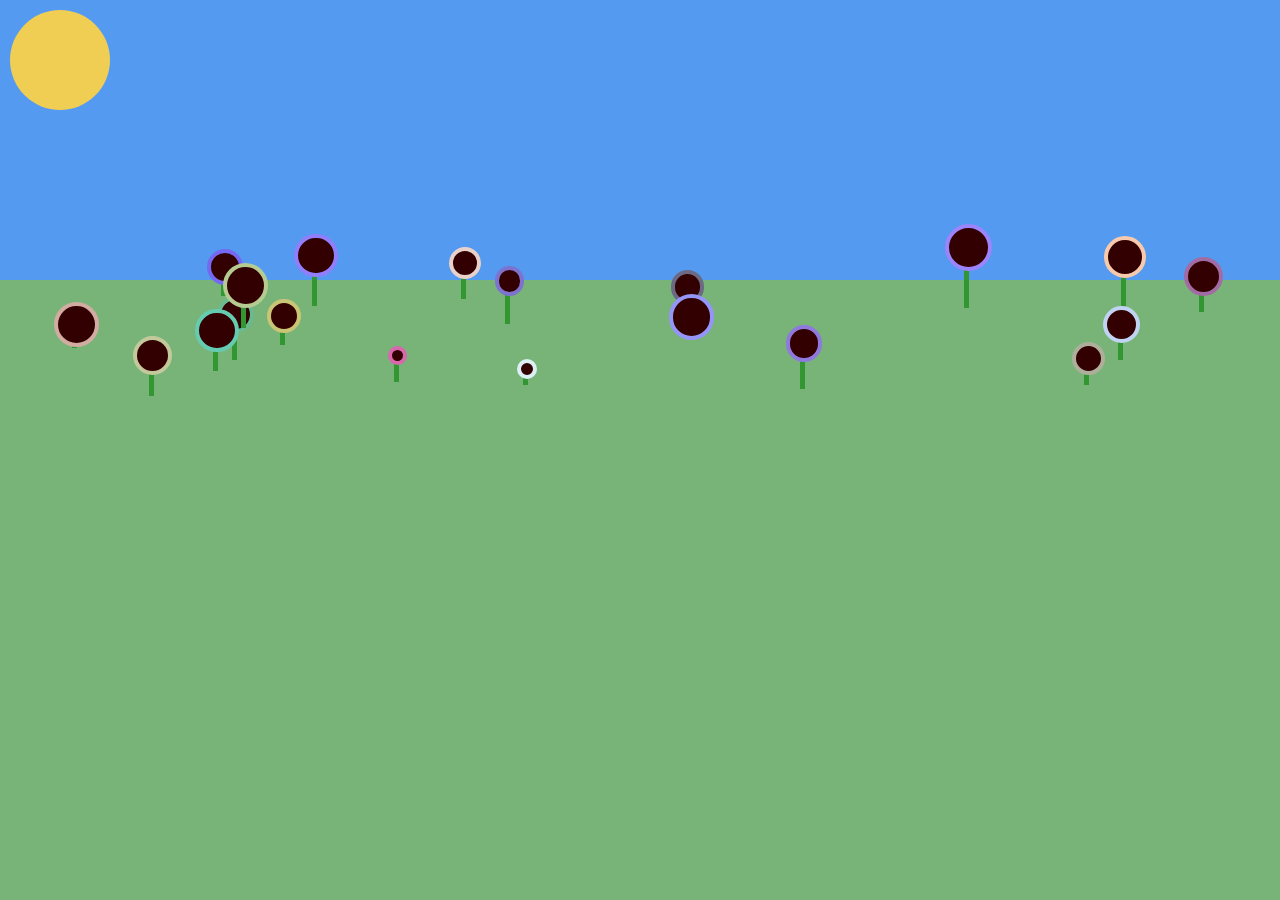
<file: task-4/index.html>
<!DOCTYPE html>
<htmL>
    <head>
        <title> CART 263: BEES and TREES</title>
        <!-- link to css-->
        <link rel="stylesheet" href="css/garden_style.css">
          <!-- link to main script-->
        <script src="js/Sun.js"></script>
        <script src="js/Flower.js"></script>
        <script src="js/garden.js"></script>
    </head>
    <body>
        <main>
            
        </main>
    </body>

</html>
</file>
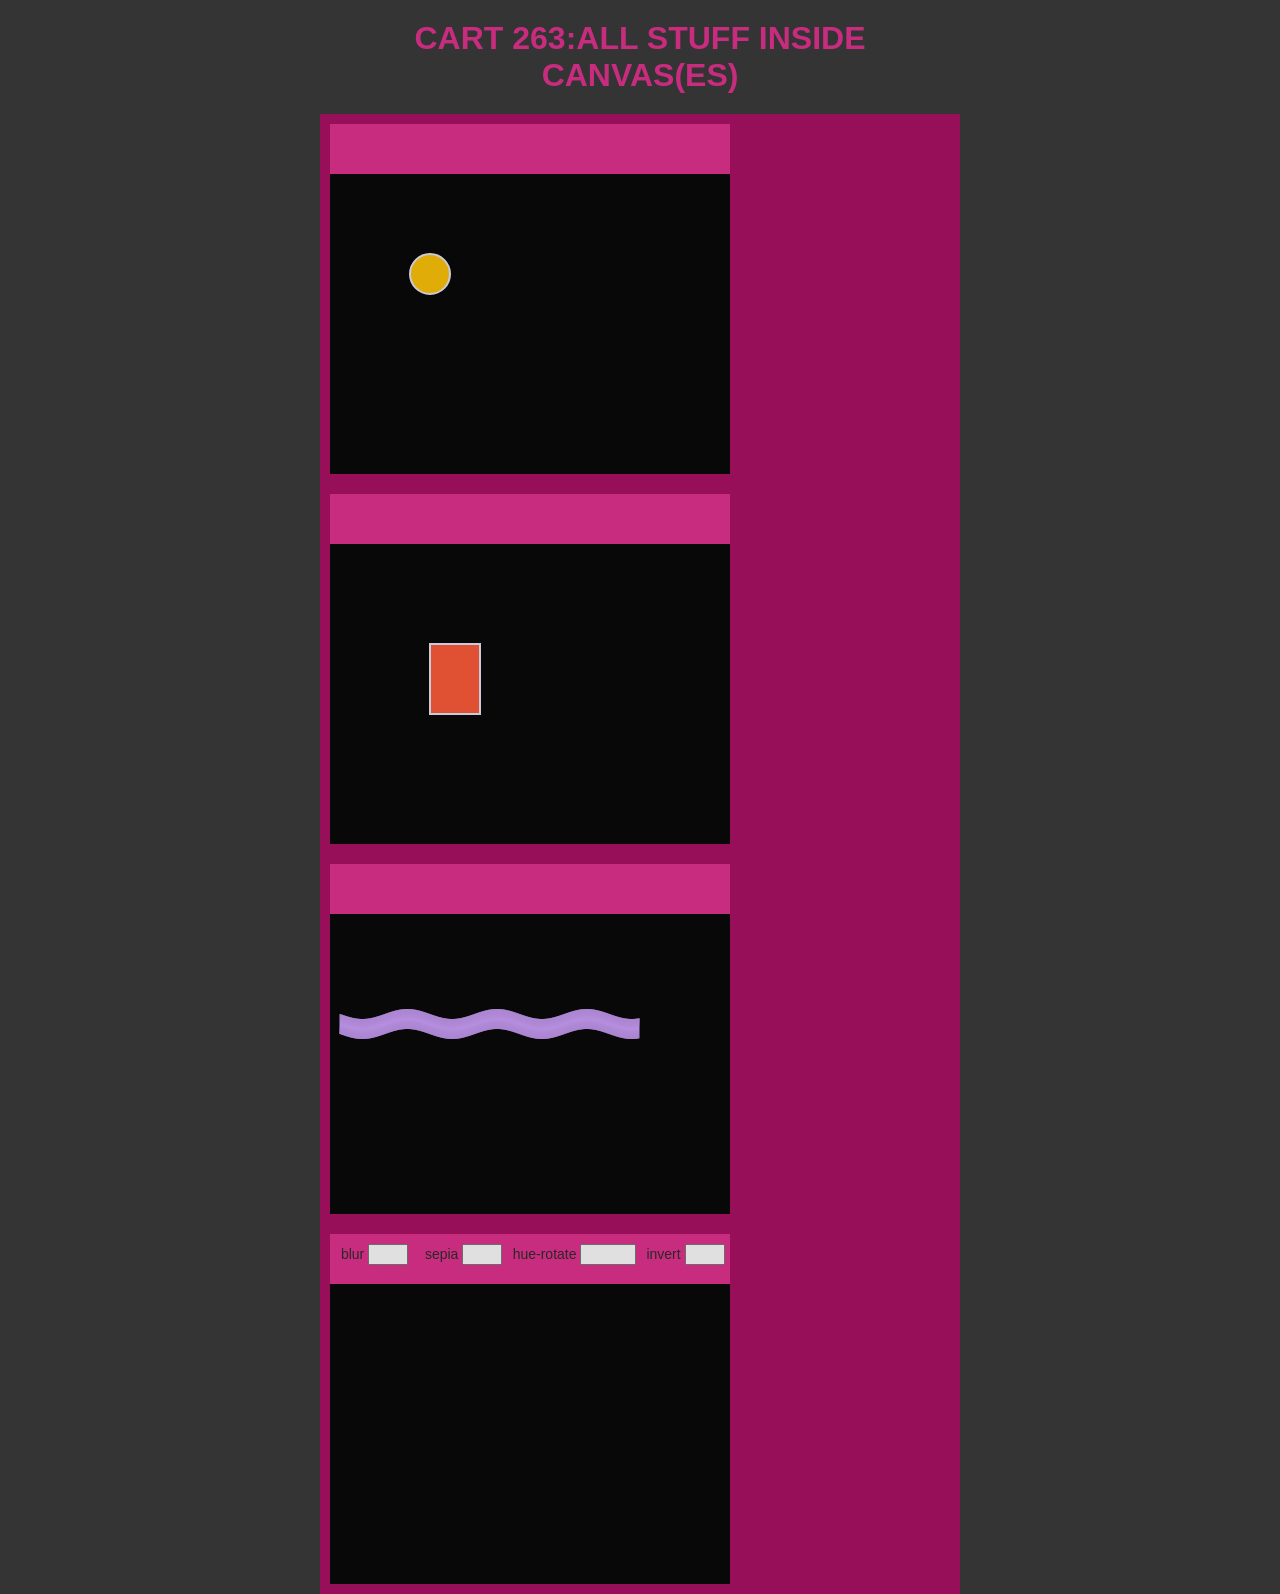
<file: task-5/index.html>
<!DOCTYPE html>
<htmL>

<head>
    <title> CART 263: ALL STUFF AND CANVAS</title>
    <!-- link to css-->
    <link rel="stylesheet" href="css/all_stuff.css">
    <!-- link to main script-->
    <script src="js/VideoObj.js"></script>
    <script src="js/FreeStyleObj.js"></script>
    <script src="js/RectangularObj.js"></script>
    <script src="js/CircularObj.js"></script>
    <script src="js/DrawingBoard.js"></script>
    <script src="js/start.js"></script>
</head>

<body>
    <h1> CART 263:ALL STUFF INSIDE CANVAS(ES) </h1>
    <video id="video-birds" src="videos/b1_s.mov" autoplay="autoplay" hidden></video>
    <main>
        <div class="container">
            <div class="button-g">
                <!-- button-->
            </div>
            <canvas class="canvases" width=400 height=300 id="partA"></canvas>
        </div>
        <div class="container">
            <div class="button-g">
                <!-- button-->
            </div>
            <canvas class="canvases" width=400 height=300 id="partB"></canvas>
        </div>
        <div class="container">
            <div class="button-g">
                <!-- button-->
            </div>
            <canvas class="canvases" width=400 height=300 id="partC"></canvas>
        </div>
        </div>

        <div class="container">
            <div class="button-g">

                <span id="filter_button_blur">
                    <span> blur</span>
                    <input id="blurnum" type="number" min="0" max="8" />
                </span>

                <!-- button-->
                <span id="filter_button_sepia">
                    <span> sepia</span>
                    <input id="sepianum" type="number" min="0" max="0" />
                </span>

                 <!-- button 2-->
                 <span id="filter_button_hue">
                    <span> hue-rotate</span>
                    <input id="huenum" type="number" min="0" max="360" />
                </span>

                 <!-- button 2-->
                 <span id="filter_button_invert">
                    <span> invert</span>
                    <input id="invertnum" type="number" min="0" max="0" />
                </span>

            </div>
            <canvas class="canvases" width=400 height=300 id="partD"></canvas>
        </div>


    </main>
</body>

</html>
</file>
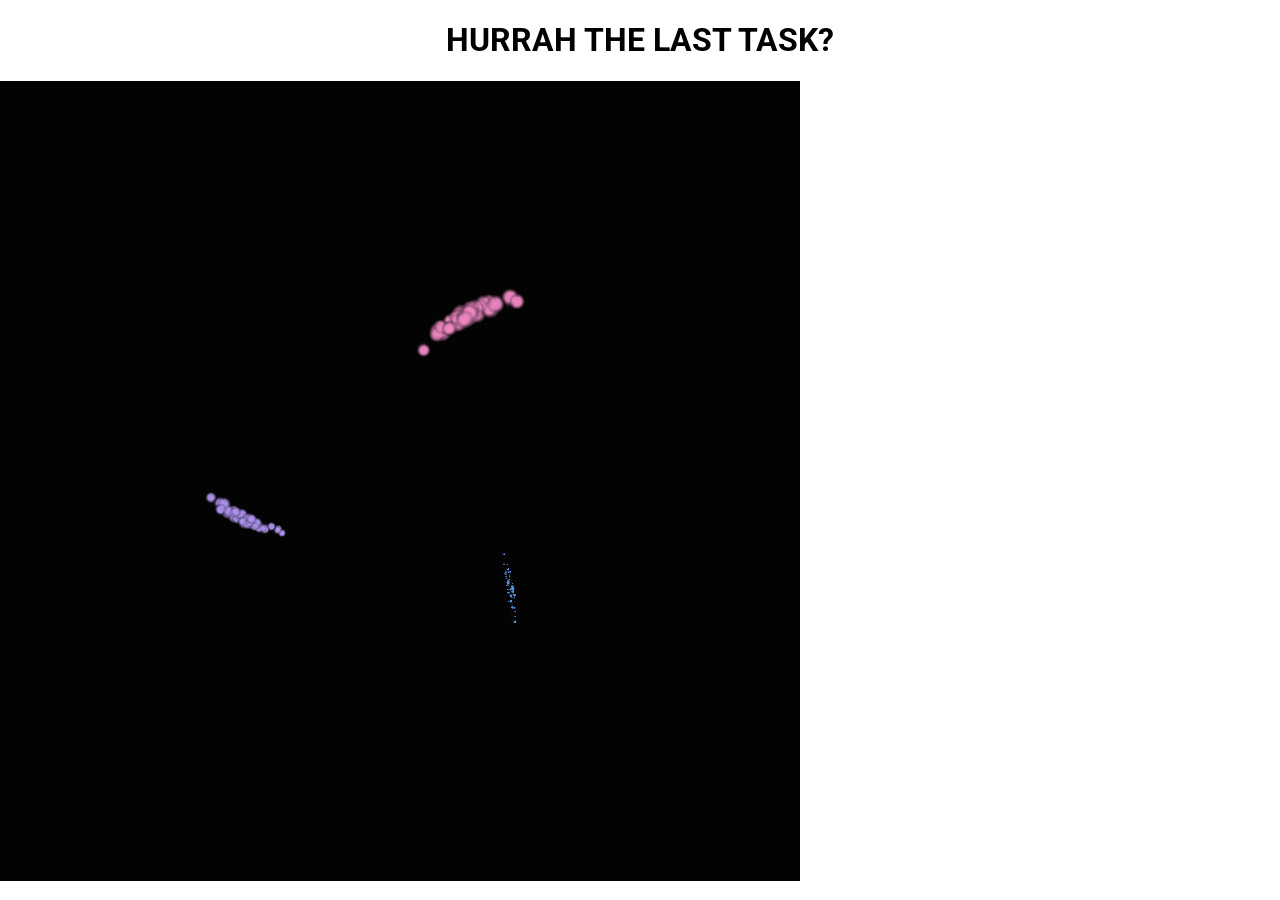
<file: task-7-8/index.html>
<!DOCTYPE html>

<head>
    <title> TASK 7- 8 </title>

    <link href="https://fonts.googleapis.com/css2?family=Roboto&display=swap" rel="stylesheet" />
    <link rel="stylesheet" type="text/css" href="css/styles.css" />

    <script src="js/main.js"></script>

</head>

<body>
    <h1>HURRAH THE LAST TASK?</h1>
    </htmL>
</file>
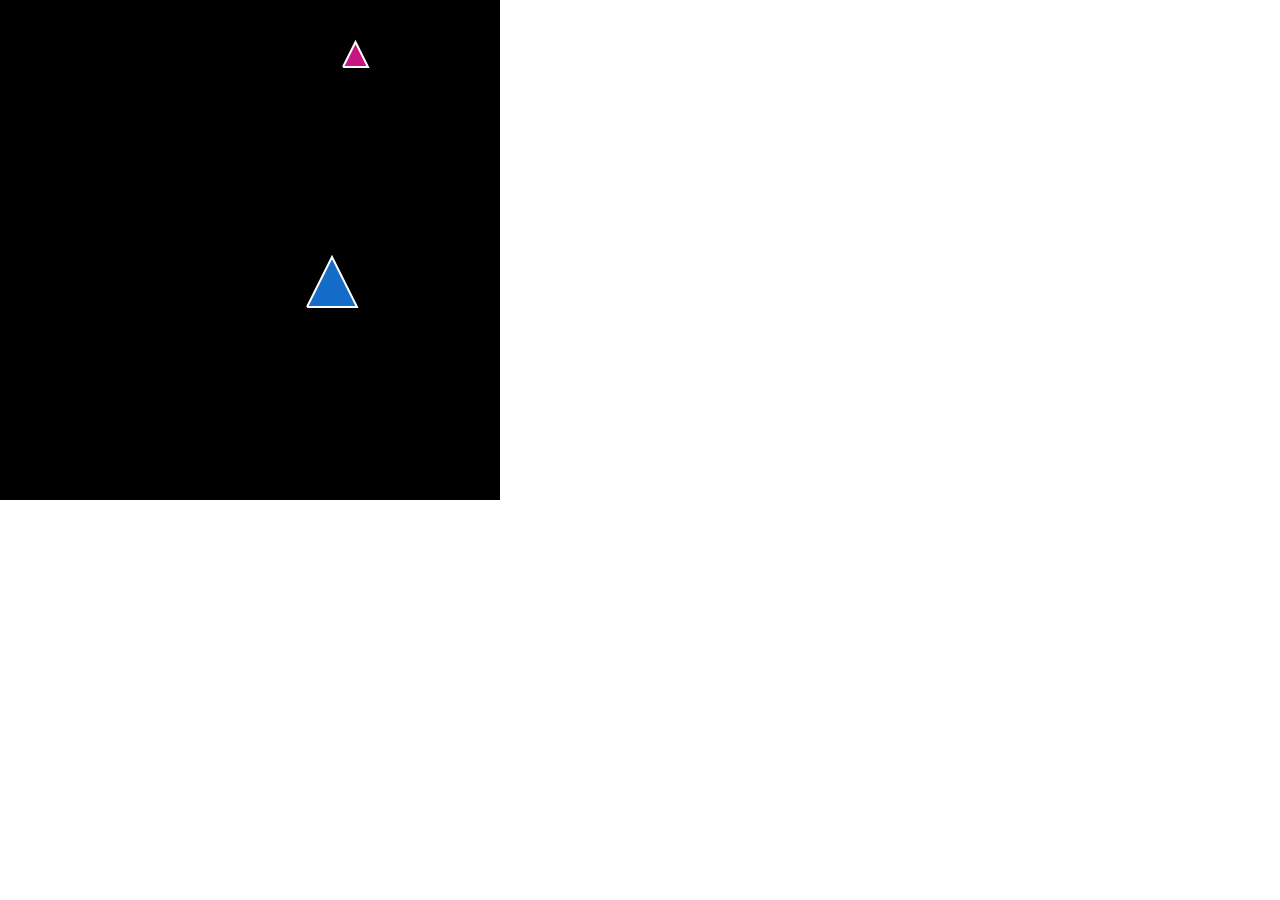
<file: canvasWeek6/canvas/index.html>
<!DOCTYPE html>
<html>

<head>
    <title> Examples </title>
    <style>
        body {
            margin: 0;
            padding: 0;
        }

        /* CAN ADD CSS  - > just like any other HTML element */
        canvas {
            background: black;
            position: absolute;
            top: 0%;
            left: 0%;
        }
    </style>
    <script src="main.js"></script>
    <!-- <script src="canvassetup.js"></script> -->
    <!-- <script src="tri_ani.js"></script> -->
    <script src="triangle.js"></script>
</head>

<body>
    <canvas id="testCanvas" width=500 height=500></canvas>
</body>

</html>

</html>
</file>
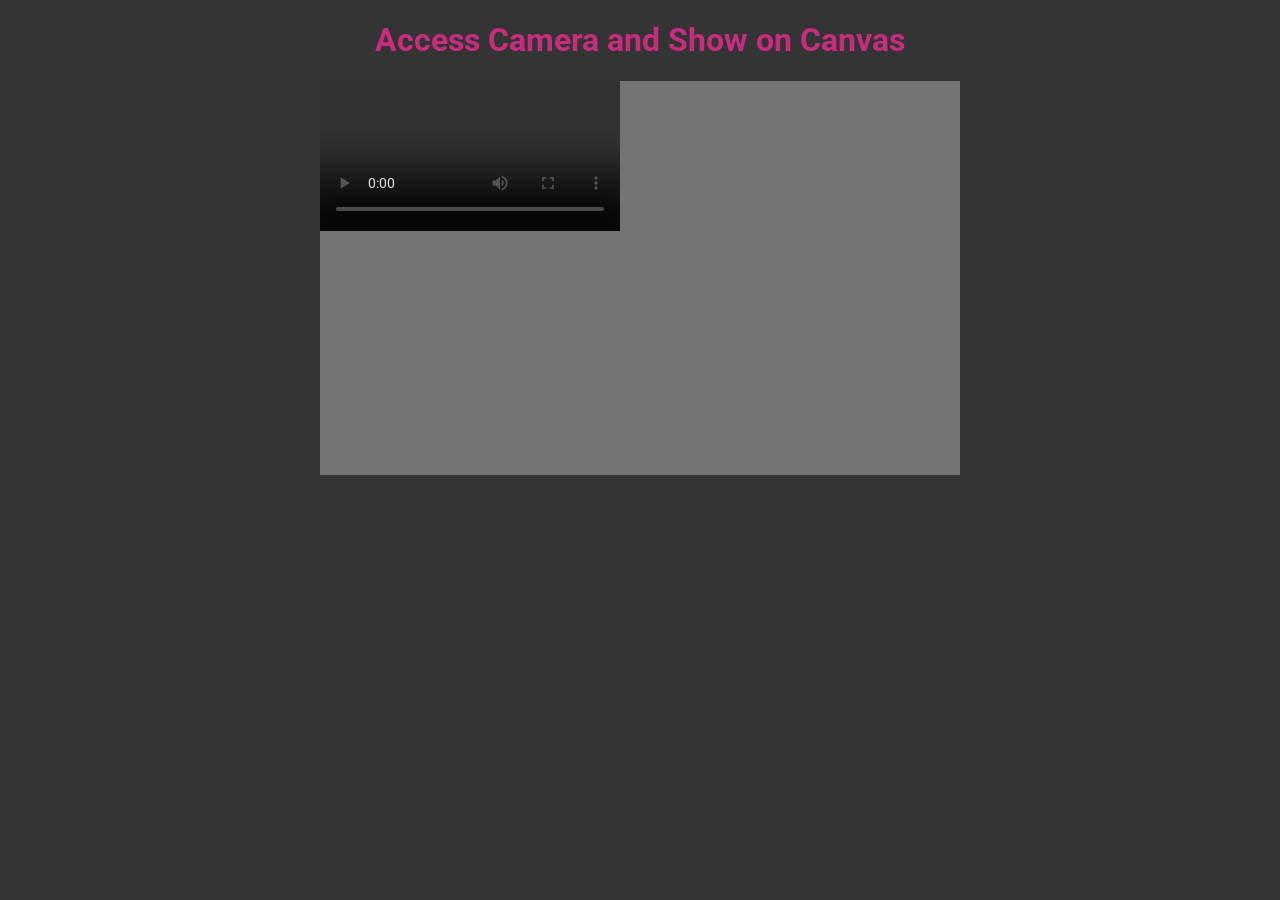
<file: canvasWeek6/mediacapture/index.html>
<!DOCTYPE html>

<head>
    <meta charset="UTF-8">
    <meta name="viewport" content="width=device-width, initial-scale=1.0" />
    <title>getUserMedia Demo II</title>


    <link rel="preconnect" href="https://fonts.gstatic.com" />
    <link href="https://fonts.googleapis.com/css2?family=Roboto&display=swap" rel="stylesheet" />

    <style>
        body {
            background: rgb(52, 52, 52);
            margin: 0;
            padding: 0;
            color: rgb(42, 38, 38);
            opacity: .85;
            font-family: 'Roboto', sans-serif;
            width: 100vw;
        }

        h1 {
            text-align: center;
            color: rgb(226, 43, 141);

        }

        main {
            width: 50%;
            margin: 0 auto;
            background: grey;
        }

        #video {
            display: block;
        }
    </style>
    <script type="text/javascript" src="getUserMediaAndCanvas.js"></script>
</head>

<body>

    <h1>Access Camera and Show on Canvas</h1>
    <main>
        <!-- set video to hidden - we only  want it as a temp container for streaming  -->
        <video id="video" autoplay="autoplay" controls="true" hidden="true"></video>
        <canvas id="videoCanvas" width=640 height=240></canvas>
    </main>
</body>

</html>
</file>
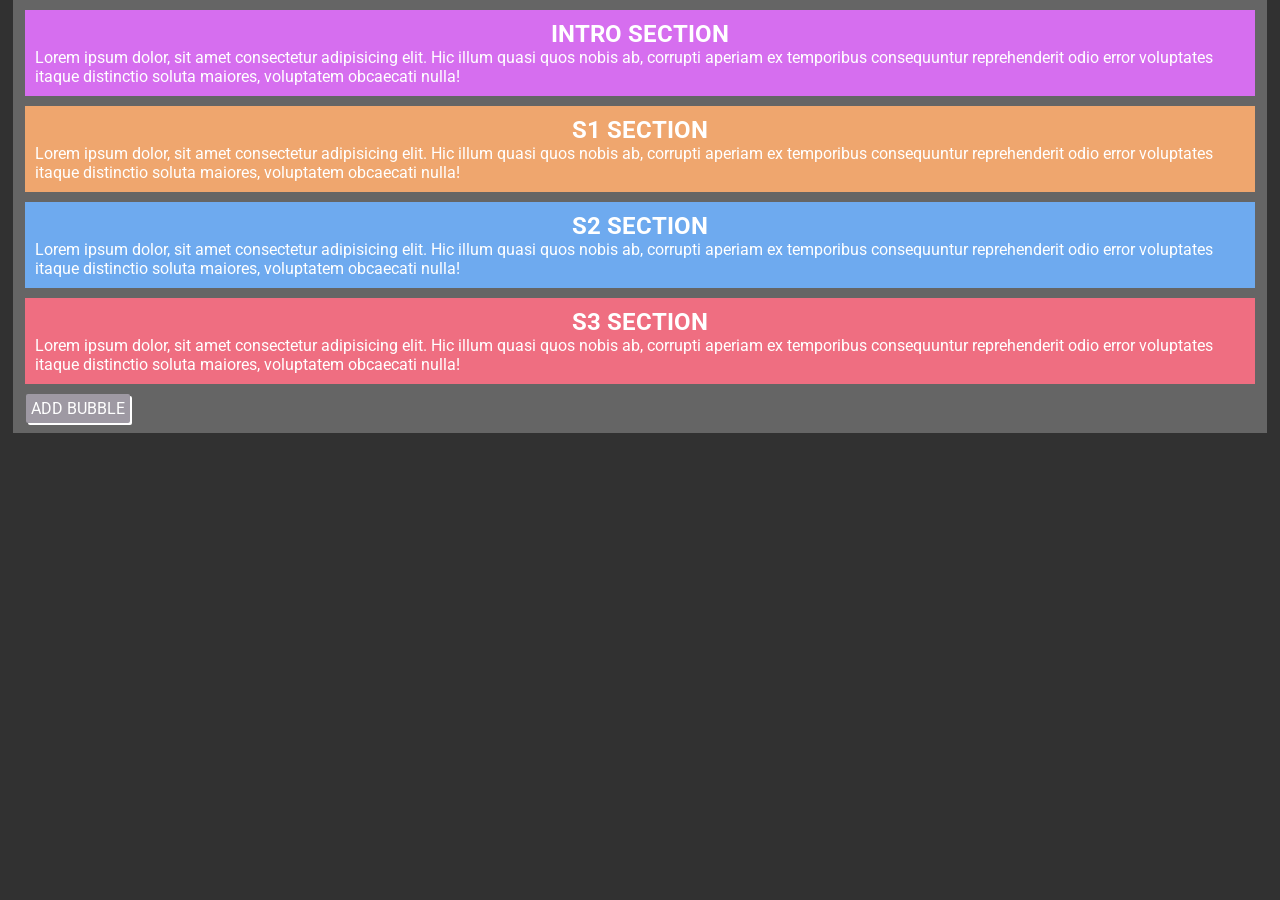
<file: eventsWeek3/EventsDOM.html>
<!DOCTYPE html>
<html>

<head>
    <title>-3 NEW : EVENTS DOM PAGE</title>
    <meta charset="utf-8" />
    <link rel="preconnect" href="https://fonts.gstatic.com" />
    <link href="https://fonts.googleapis.com/css2?family=Roboto&display=swap" rel="stylesheet" />
    <link rel="stylesheet" type="text/css" href="dom_events.css" />
    <script src="3_events.js"></script>
</head>

<body>
    <div id="top-layer"></div>
    <div id="parent">
        <div id="intro" class="mouseclick-active-section intro-section" custom-bool="inactive">
            <h2>INTRO SECTION</h2>
            <p>
                Lorem ipsum dolor, sit amet consectetur adipisicing elit. Hic illum
                quasi quos nobis ab, corrupti aperiam ex temporibus consequuntur
                reprehenderit odio error voluptates itaque distinctio soluta maiores,
                voluptatem obcaecati nulla!
            </p>
        </div>

        <div id="s1" class="mouseclick-active-section s1-section" custom-bool="inactive">
            <h2>S1 SECTION</h2>
            <p>
                Lorem ipsum dolor, sit amet consectetur adipisicing elit. Hic illum
                quasi quos nobis ab, corrupti aperiam ex temporibus consequuntur
                reprehenderit odio error voluptates itaque distinctio soluta maiores,
                voluptatem obcaecati nulla!
            </p>
        </div>

        <div id="s2" class="mouseclick-active-section s2-section" custom-bool="inactive">
            <h2>S2 SECTION</h2>
            <p>
                Lorem ipsum dolor, sit amet consectetur adipisicing elit. Hic illum
                quasi quos nobis ab, corrupti aperiam ex temporibus consequuntur
                reprehenderit odio error voluptates itaque distinctio soluta maiores,
                voluptatem obcaecati nulla!
            </p>
        </div>

        <div id="s3" class="mouseclick-active-section s3-section" custom-bool="inactive">
            <h2>S3 SECTION</h2>
            <p>
                Lorem ipsum dolor, sit amet consectetur adipisicing elit. Hic illum
                quasi quos nobis ab, corrupti aperiam ex temporibus consequuntur
                reprehenderit odio error voluptates itaque distinctio soluta maiores,
                voluptatem obcaecati nulla!
            </p>
        </div>

        <div id="bubbleButton">ADD BUBBLE</div>
    </div>
</body>

</html>
</file>
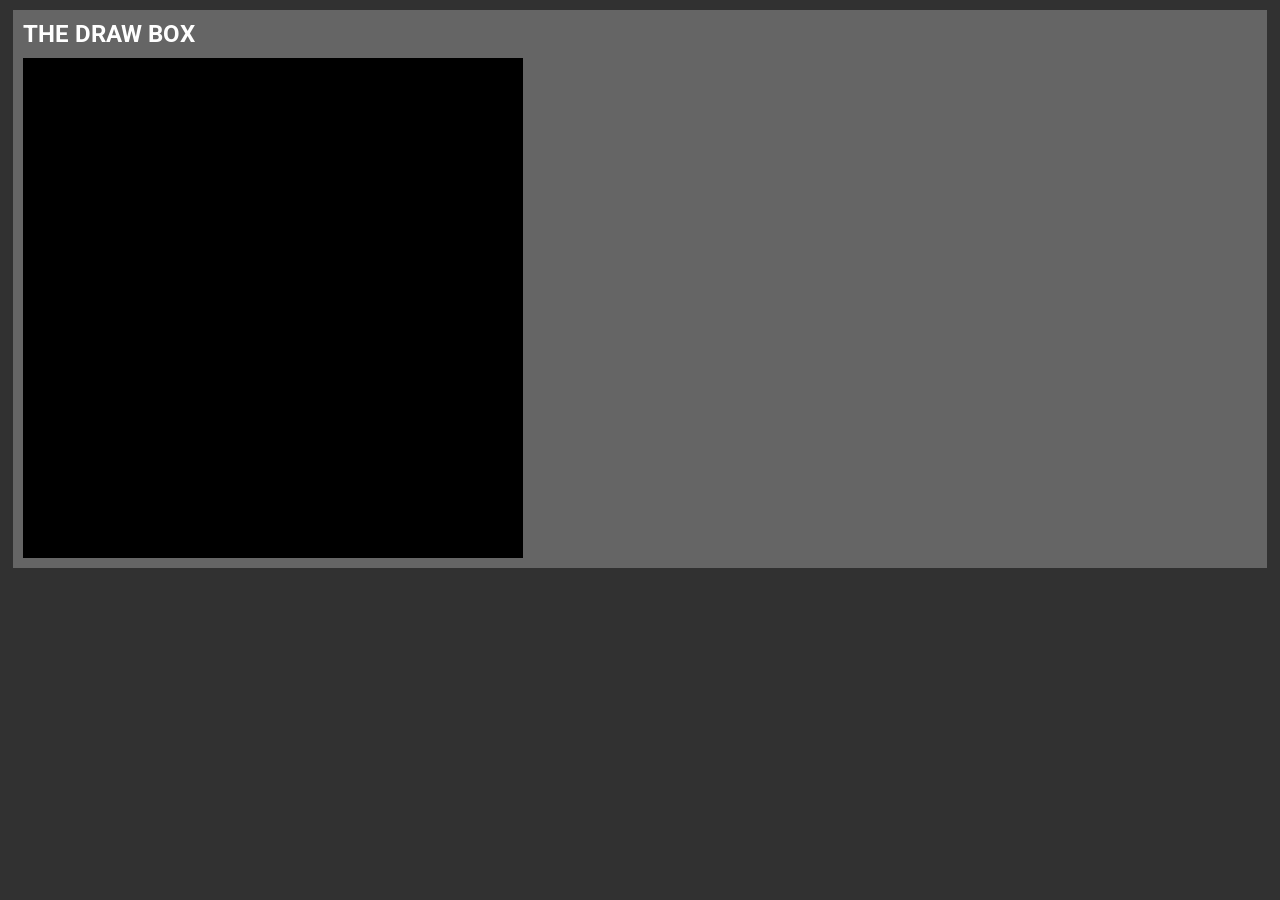
<file: eventsWeek3/MoveEvent.html>
<!DOCTYPE html>
<html>

<head>
    <title>-3 NEW : EVENTS DOM PAGE</title>
    <meta charset="utf-8" />
    <link rel="preconnect" href="https://fonts.gstatic.com" />
    <link href="https://fonts.googleapis.com/css2?family=Roboto&display=swap" rel="stylesheet" />
    <link rel="stylesheet" type="text/css" href="move_events.css" />
    <script src="move.js"></script>
</head>

<body>
    <div id="parent">
        <h2>THE DRAW BOX</h2>
        <div id="draw-box-a" class="box"></div>
    </div>
</body>

</html>
</file>
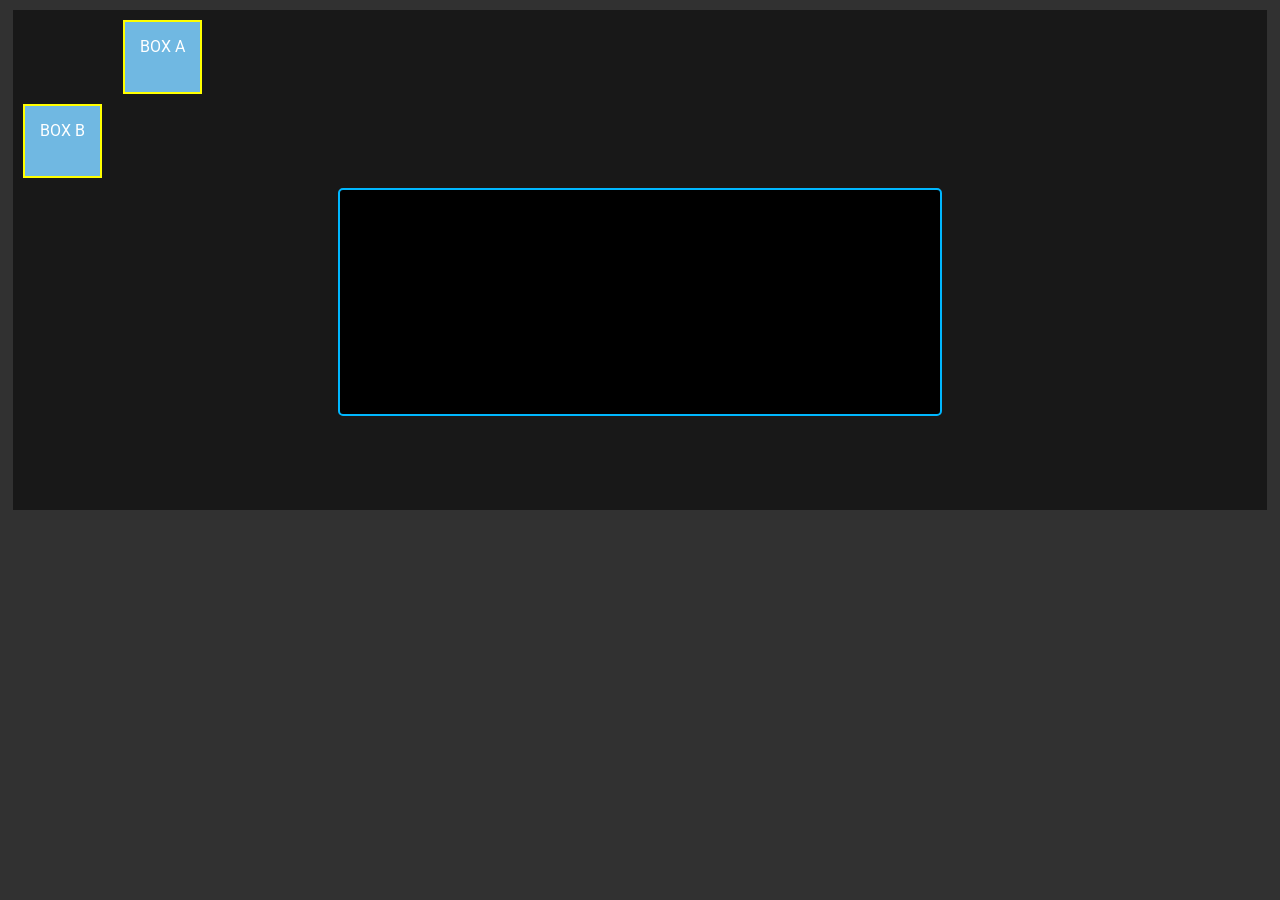
<file: eventsWeek4/keyevent.html>
<!DOCTYPE html>
<html>

<head>
    <title>-3 NEW : EVENTS DOM PAGE</title>
    <meta charset="utf-8" />
    <link rel="preconnect" href="https://fonts.gstatic.com" />
    <link href="https://fonts.googleapis.com/css2?family=Roboto&display=swap" rel="stylesheet" />
    <link rel="stylesheet" type="text/css" href="keyevent.css" />
    <script src="keyevent.js"></script>
</head>

<body>
    <div id="parent">
        <div id="boxA" class="box" style="left:100px;">BOX A</div>
        <div id="boxB" class="box" custom-bool="off"> BOX B</div>
        <p id="textContainer"></p>
    </div>

</body>

</html>
</file>
<file: task-4/css/garden_style.css>
body{
    padding:0;
    margin:0;

  }
.sky{
    width: 100vw;
    height:280px;
    position:relative;
    padding:0;
    margin:0;
}
.grass{
    width: 100vw;
    height:calc(100vh - 280px);
    position:relative;
    padding:0;
    margin:0;
}

.sun{
    width: 100px;
    height: 100px;
    border-radius:50px;
    position:absolute;
    left:10px;
    top:10px;
}

/* flower style */
.flower{
    padding:0;
    margin:0;
    position:absolute;
}
.petal{
    padding:0;
    margin:0;
    position:absolute;
    border-style:solid;
}
</file>
<file: task-5/css/all_stuff.css>
body {
    background: rgb(52, 52, 52);
    margin: 0;
    padding: 0;
    color: rgb(42, 38, 38);
    opacity: .85;
    font-family: 'Roboto', sans-serif;
    width: 100vw;
}

h1 {
  
    width: 50vw;
    margin: 0 auto;
    margin-top:20px;
    text-align: center;
    color: rgb(226, 43, 141);

}

main {
    width: 50vw;
    margin: 0 auto;
    margin-top:20px;
    text-align: center;
    background:rgb(169, 8, 96);
    display:flex;
    flex-wrap:wrap;
    position:relative;

}
.canvases{
    width:400px;
    height:300px;
    background:black;
    position:relative;
    /* position:absolute; */
}
.container{
    margin:10px;
    width:400px;
    height:350px;
    background:white;
}
.container .button-g{
    background:rgb(226, 43, 141);
    height:50px;
    display:flex;
    justify-content: space-around;
}
#filter_button_blur, #filter_button_sepia, #filter_button_hue, #filter_button_invert{
    padding-top:10px;
    height:40px;
    min-width:20%;
    font-size:14px;
}
</file>
<file: task-7-8/css/styles.css>
body{
    margin:0;
    padding:0;
    font-family: 'Roboto', sans-serif;
  }
  h1{
   text-align:center;
  }
</file>
<file: eventsWeek3/dom_events.css>
* {
    margin: 0;
    padding: 0;
}

body {
    background: rgb(49, 49, 49);
    color: white;
    font-family: 'Roboto', sans-serif;
    position: relative;

}

#top-layer {
    top: 0;
    left: 1vw;
    position: absolute;
    z-index: 2;
}

#parent {
    position: relative;
    z-index: 1;
    background: rgba(255, 255, 255, .25);
    width: 98vw;
    margin: 0 auto;
    padding-bottom: 10px;
    /* Add oveflow auto to container */
    overflow: auto;
}

div:hover {
    cursor: pointer;
}

.intro-section {
    background-color: rgba(214, 110, 239, 1.0);
    padding: 10px;
    width: calc(98% - 20px);
    margin: 0 auto;
    margin-top: 10px;
}

.intro-section h2 {
    text-align: center;
}

.s1-section {
    background-color: rgba(239, 166, 110, 1.0);
    padding: 10px;
    width: calc(98% - 20px);
    margin: 0 auto;
    margin-top: 10px;
}

.s1-section h2 {
    text-align: center;
}

.s2-section {
    background-color: rgba(110, 170, 239, 1.0);
    padding: 10px;
    width: calc(98% - 20px);
    margin: 0 auto;
    margin-top: 10px;
}

.s2-section h2 {
    text-align: center;
}

.s3-section {
    background-color: rgba(239, 110, 129, 1.0);
    padding: 10px;
    width: calc(98% - 20px);
    margin: 0 auto;
    margin-top: 10px;
}

.s3-section h2 {
    text-align: center;
}

/*** BUBBLE BUTTOn ****/
#bubbleButton {
    padding: 5px;
    background-color: rgb(158, 153, 163);
    width: max-content;
    margin-left: 1vw;
    margin-top: 10px;
    border-radius: 2px;
    box-shadow: 2px 2px;

}

#bubbleButton:hover {
    color: rgb(158, 153, 163);
    background: white;

}

.bubble {
    width: 15px;
    height: 15px;
    background-color: blue;
    border-radius: 7px;
    position: absolute;

}
</file>
<file: eventsWeek3/move_events.css>
* {
    margin: 0;
    padding: 0;
}

body {
    background: rgb(49, 49, 49);
    color: white;
    font-family: 'Roboto', sans-serif;
    position: relative;

}

#parent {
    background: rgba(255, 255, 255, .25);
    width: 98vw;
    margin: 0 auto;
    /* Add oveflow auto to container */
    overflow: auto;
    margin-top: 10px;
    min-height: 500px;
}

#parent h2 {
    margin: 10px;
}

.box {
    margin: 10px;
    width: 500px;
    height: 500px;
    background: black;
    color: white;
    position: relative;
}

.point {
    width: 5px;
    height: 5px;
    background: rgb(221, 71, 71);
    position: absolute;
}
</file>
<file: eventsWeek4/keyevent.css>
* {
    margin: 0;
    padding: 0;
}

body {
    background: rgb(49, 49, 49);
    color: white;
    font-family: 'Roboto', sans-serif;
    position: relative;

}

#parent {
    background: rgba(24, 24, 24);
    width: 98vw;
    margin: 0 auto;
    /* Add oveflow auto to container */
    overflow: auto;
    margin-top: 10px;
    min-height: 500px;
    position: relative;
}

.box {
    margin: 10px;
    width: max-content;
    min-height: 40px;
    padding: 15px;
    background: rgb(112, 184, 226);
    position: relative;
    /* style */
    border: solid;
    border-width: 2px;
    border-color: yellow;
}

#textContainer {
    margin: 0 auto;
    width: 45vw;
    background: rgba(0, 0, 0);
    min-height: 200px;
    text-wrap: wrap;
    /* style */
    border: solid;
    border-width: 2px;
    border-color: rgb(0, 183, 255);
    border-radius: 5px;
    padding: 12px;
}
</file>
